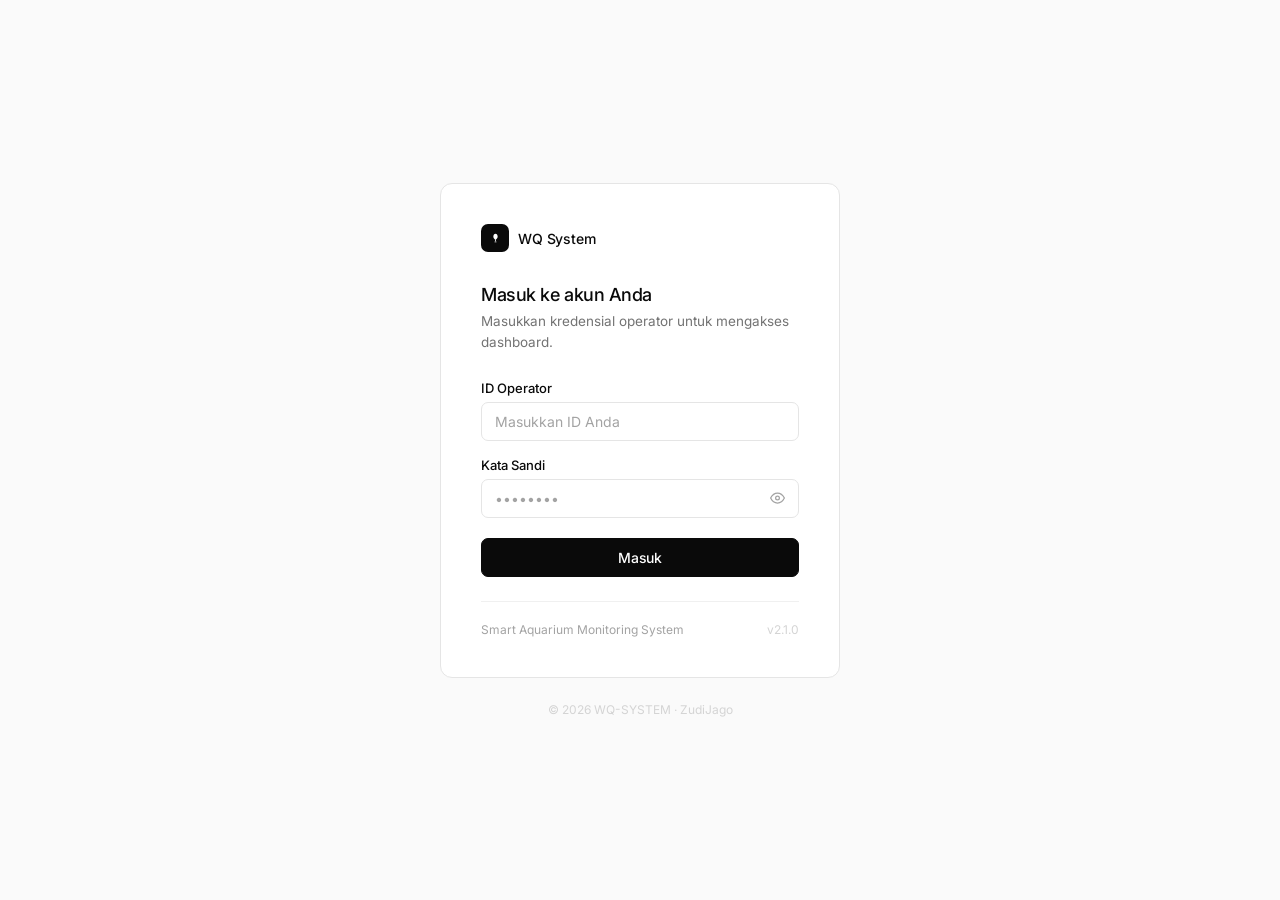
<file: history.html>
<!DOCTYPE html>
<html lang="id">
<head>
<meta charset="UTF-8">
<script>if(sessionStorage.getItem("statusLogin")!=="sukses"){window.location.href="login.html";}</script>
<meta name="viewport" content="width=device-width, initial-scale=1.0">
<title>Data Log — WQ System</title>
<link href="https://fonts.googleapis.com/css2?family=DM+Sans:opsz,wght@9..40,300;9..40,400;9..40,500;9..40,600&family=DM+Mono:wght@400;500&display=swap" rel="stylesheet">
<link href="https://cdnjs.cloudflare.com/ajax/libs/font-awesome/6.0.0/css/all.min.css" rel="stylesheet">
<style>
*,*::before,*::after{box-sizing:border-box;margin:0;padding:0;}
html,body{height:100%;}
:root{
  --bg:#f6f6f5;--surface:#ffffff;--surface-2:#fafaf9;
  --border:#e5e5e2;--border-2:#efefed;
  --text-1:#111110;--text-2:#737370;--text-3:#b0b0ac;
  --mono:'DM Mono',monospace;--sans:'DM Sans',system-ui,sans-serif;
  --r-s:6px;--r-m:10px;--r-l:14px;
  --shadow:0 1px 4px rgba(0,0,0,.06);
  --green:#15803d;--green-bg:#f0fdf4;--green-bd:#bbf7d0;
  --red:#b91c1c;--red-bg:#fff5f5;--red-bd:#fecaca;
  --blue:#1d4ed8;--blue-bg:#eff6ff;--blue-bd:#bfdbfe;
  --orange:#c2410c;--orange-bg:#fff7ed;--orange-bd:#fed7aa;
}
[data-theme="dark"]{
  --bg:#111110;--surface:#1a1a18;--surface-2:#202020;
  --border:#2c2c2a;--border-2:#242422;
  --text-1:#f0f0ee;--text-2:#9a9a96;--text-3:#585854;
}
body{font-family:var(--sans);background:var(--bg);color:var(--text-1);display:flex;flex-direction:column;min-height:100vh;-webkit-font-smoothing:antialiased;}

/* NAV */
nav{position:sticky;top:0;z-index:100;background:rgba(255,255,255,.88);backdrop-filter:blur(14px);border-bottom:1px solid var(--border);}
[data-theme="dark"] nav{background:rgba(26,26,24,.88);}
.nav-inner{max-width:1280px;margin:0 auto;padding:0 24px;height:54px;display:flex;align-items:center;justify-content:space-between;gap:12px;}
.brand{display:flex;align-items:center;gap:9px;text-decoration:none;}
.brand-mark{width:28px;height:28px;border-radius:7px;background:var(--text-1);display:flex;align-items:center;justify-content:center;flex-shrink:0;}
.brand-mark svg{width:13px;height:13px;}
.brand-name{font-size:14px;font-weight:600;letter-spacing:-.02em;color:var(--text-1);}
.nav-tabs{display:flex;align-items:center;gap:2px;background:var(--bg);border:1px solid var(--border);border-radius:var(--r-m);padding:3px;}
.nav-tab{padding:5px 14px;border-radius:7px;font-size:13px;font-weight:500;text-decoration:none;color:var(--text-2);transition:color .14s,background .14s;}
.nav-tab:hover{color:var(--text-1);background:var(--border-2);}
.nav-tab.on{background:var(--surface);color:var(--text-1);box-shadow:var(--shadow);}
.nav-right{display:flex;align-items:center;gap:8px;}
.nav-clock{font-family:var(--mono);font-size:12px;color:var(--text-3);}
.icon-btn{width:32px;height:32px;border-radius:var(--r-s);border:1px solid var(--border);background:none;color:var(--text-2);cursor:pointer;display:flex;align-items:center;justify-content:center;transition:all .14s;}
.icon-btn:hover{background:var(--surface-2);color:var(--text-1);}
.ghost-btn{height:32px;padding:0 12px;border-radius:var(--r-s);border:1px solid var(--border);background:none;font-family:var(--sans);font-size:13px;font-weight:500;color:var(--text-2);cursor:pointer;display:flex;align-items:center;gap:6px;transition:all .14s;}
.ghost-btn:hover{background:var(--surface-2);color:var(--text-1);}
.hbtn{display:none;width:32px;height:32px;border-radius:var(--r-s);border:1px solid var(--border);background:none;color:var(--text-2);cursor:pointer;align-items:center;justify-content:center;}
.mob-menu{display:none;flex-direction:column;gap:3px;padding:10px 16px 14px;border-top:1px solid var(--border);background:var(--surface);}
.mob-menu.open{display:flex;}
.mob-link{display:flex;align-items:center;gap:8px;padding:9px 12px;border-radius:var(--r-s);font-size:13px;font-weight:500;color:var(--text-2);text-decoration:none;transition:all .14s;}
.mob-link:hover,.mob-link.on{background:var(--bg);color:var(--text-1);}
.mob-divider{height:1px;background:var(--border);margin:4px 0;}

/* PAGE */
.page{max-width:1280px;margin:0 auto;padding:28px 24px 56px;display:flex;flex-direction:column;gap:20px;}

/* PAGE HEADER */
.pg-header{padding-bottom:20px;border-bottom:1px solid var(--border);}
.pg-title{font-size:16px;font-weight:600;letter-spacing:-.022em;}
.pg-sub{font-size:13px;color:var(--text-3);margin-top:3px;}

/* TABLE CARD */
.table-card{background:var(--surface);border:1px solid var(--border);border-radius:var(--r-l);overflow:hidden;}
.table-toolbar{display:flex;align-items:center;justify-content:space-between;gap:12px;padding:16px 20px;border-bottom:1px solid var(--border);flex-wrap:wrap;}
.toolbar-left{display:flex;align-items:center;gap:10px;}
.toolbar-title{font-size:13px;font-weight:600;letter-spacing:-.01em;color:var(--text-1);}
.count-badge{font-family:var(--mono);font-size:11px;font-weight:500;padding:2px 8px;border-radius:20px;background:var(--surface-2);border:1px solid var(--border);color:var(--text-2);}
.toolbar-right{display:flex;align-items:center;gap:8px;flex-wrap:wrap;}

/* FILTER BAR */
.filter-bar{display:flex;align-items:center;background:var(--surface-2);border:1px solid var(--border);border-radius:var(--r-m);overflow:hidden;height:32px;}
.filter-seg{display:flex;align-items:center;gap:6px;padding:0 10px;height:100%;}
.filter-seg+.filter-seg{border-left:1px solid var(--border);}
.filter-seg input[type="date"],
.filter-seg input[type="time"]{background:none;border:none;outline:none;font-family:var(--mono);font-size:11px;font-weight:500;color:var(--text-1);cursor:pointer;}
.filter-seg input::-webkit-calendar-picker-indicator{opacity:.35;cursor:pointer;}
.filter-divider{font-family:var(--mono);font-size:11px;color:var(--text-3);}
.filter-reset{background:none;border:none;cursor:pointer;color:var(--text-3);display:flex;align-items:center;padding:0 8px;height:100%;transition:color .14s;}
.filter-reset:hover{color:var(--red);}

/* ACTION BTNS */
.act-btn{height:32px;padding:0 12px;border-radius:var(--r-s);border:1px solid var(--border);background:var(--surface);font-family:var(--sans);font-size:12px;font-weight:500;color:var(--text-2);cursor:pointer;display:flex;align-items:center;gap:6px;transition:all .14s;white-space:nowrap;}
.act-btn:hover{background:var(--surface-2);color:var(--text-1);}
.act-btn.danger{color:var(--red);border-color:var(--red-bd);}
.act-btn.danger:hover{background:var(--red-bg);}

/* TABLE */
.tbl-wrap{overflow-x:auto;}
table{width:100%;border-collapse:collapse;}
thead tr{border-bottom:1px solid var(--border);}
thead th{padding:10px 14px;font-family:var(--mono);font-size:10.5px;font-weight:500;color:var(--text-3);text-transform:uppercase;letter-spacing:.05em;white-space:nowrap;text-align:left;}
thead th.center{text-align:center;}
tbody tr{border-bottom:1px solid var(--border-2);transition:background .1s;}
tbody tr:hover{background:var(--surface-2);}
tbody tr:last-child{border-bottom:none;}
tbody td{padding:11px 14px;font-size:13px;color:var(--text-2);white-space:nowrap;}
.td-mono{font-family:var(--mono);font-size:12px;color:var(--text-3);}
.td-val{font-weight:600;color:var(--text-1);}
.td-unit{font-size:12px;font-weight:400;color:var(--text-3);margin-left:2px;}
.td-center{text-align:center;}
.row-badge{display:inline-flex;align-items:center;font-size:10.5px;font-weight:600;padding:2px 7px;border-radius:4px;border:1px solid;margin-left:8px;vertical-align:middle;}
.del-btn{width:28px;height:28px;border-radius:var(--r-s);border:1px solid var(--border);background:none;color:var(--text-3);cursor:pointer;display:inline-flex;align-items:center;justify-content:center;transition:all .14s;font-size:11px;}
.del-btn:hover{background:var(--red-bg);border-color:var(--red-bd);color:var(--red);}

/* EMPTY STATE */
.empty-state{padding:52px 20px;text-align:center;}
.empty-icon{font-size:24px;color:var(--text-3);margin-bottom:10px;}
.empty-title{font-size:14px;font-weight:500;color:var(--text-2);margin-bottom:4px;}
.empty-sub{font-size:13px;color:var(--text-3);}

/* FOOTER */
footer{border-top:1px solid var(--border);background:var(--surface);padding:14px 24px;text-align:center;font-family:var(--mono);font-size:11px;color:var(--text-3);margin-top:auto;}

/* RESPONSIVE */
@media(max-width:768px){
  .nav-tabs,.nav-clock,.ghost-btn{display:none!important;}
  .hbtn{display:flex;}
  .page{padding:16px 16px 48px;gap:16px;}
  .table-toolbar{flex-direction:column;align-items:flex-start;}
}
</style>
</head>
<body>

<nav>
  <div class="nav-inner">
    <a href="index.html" class="brand">
      <div class="brand-mark">
        <svg viewBox="0 0 24 24" fill="none"><path d="M12 3C9.8 3 8 5.2 8 8.5C8 11 9.4 13.1 11.5 14.2L11 17H13L12.5 14.2C14.6 13.1 16 11 16 8.5C16 5.2 14.2 3 12 3Z" fill="white"/><rect x="10" y="17" width="4" height="2.5" rx="1" fill="white" opacity=".5"/></svg>
      </div>
      <span class="brand-name">WQ System</span>
    </a>
    <div class="nav-tabs">
      <a href="index.html" class="nav-tab">Overview</a>
      <a href="grafik.html" class="nav-tab">Analytics</a>
      <a href="history.html" class="nav-tab on">Data Log</a>
    </div>
    <div class="nav-right">
      <span class="nav-clock" id="nav-clock">--:--:--</span>
      <button class="icon-btn" onclick="toggleTheme()" id="theme-btn" title="Toggle theme"><i class="fa-regular fa-moon" style="font-size:12px;"></i></button>
      <button class="ghost-btn" onclick="logout()"><i class="fa-solid fa-arrow-right-from-bracket" style="font-size:11px;"></i>Sign out</button>
      <button class="hbtn" id="hbtn"><i class="fa-solid fa-bars" id="hicon" style="font-size:13px;"></i></button>
    </div>
  </div>
  <div class="mob-menu" id="mob-menu">
    <a href="index.html" class="mob-link"><i class="fa-solid fa-chart-pie" style="font-size:12px;color:var(--text-3);width:16px;"></i>Overview</a>
    <a href="grafik.html" class="mob-link"><i class="fa-solid fa-chart-area" style="font-size:12px;color:var(--text-3);width:16px;"></i>Analytics</a>
    <a href="history.html" class="mob-link on"><i class="fa-solid fa-database" style="font-size:12px;color:var(--text-3);width:16px;"></i>Data Log</a>
    <div class="mob-divider"></div>
    <button onclick="logout()" style="width:100%;padding:9px 12px;background:var(--surface-2);border:1px solid var(--border);border-radius:var(--r-s);font-family:var(--sans);font-size:13px;font-weight:500;color:var(--text-2);cursor:pointer;display:flex;align-items:center;justify-content:center;gap:7px;">
      <i class="fa-solid fa-arrow-right-from-bracket" style="font-size:11px;"></i>Sign out
    </button>
  </div>
</nav>

<main class="page">

  <div class="pg-header">
    <div class="pg-title">Data Log</div>
    <div class="pg-sub">Riwayat parameter harian. Maksimal 2.880 data per hari.</div>
  </div>

  <div class="table-card">
    <div class="table-toolbar">
      <div class="toolbar-left">
        <span class="toolbar-title">Daily Records</span>
        <span class="count-badge" id="total-data-badge">0 data</span>
      </div>
      <div class="toolbar-right">
        <div class="filter-bar">
          <div class="filter-seg">
            <i class="fa-regular fa-calendar" style="font-size:10px;color:var(--text-3);"></i>
            <input type="date" id="filter-tanggal" onchange="gantiTanggal()">
          </div>
          <div class="filter-seg">
            <i class="fa-regular fa-clock" style="font-size:10px;color:var(--text-3);"></i>
            <input type="time" id="filter-waktu-mulai" onchange="filterWaktu()">
            <span class="filter-divider">—</span>
            <input type="time" id="filter-waktu-selesai" onchange="filterWaktu()">
            <button class="filter-reset" onclick="resetWaktu()" title="Reset filter jam">
              <i class="fa-solid fa-xmark" style="font-size:11px;"></i>
            </button>
          </div>
        </div>
        <button onclick="unduhCSV()" class="act-btn">
          <i class="fa-solid fa-arrow-down" style="font-size:11px;"></i> Export CSV
        </button>
        <button onclick="hapusSemuaDataLog()" class="act-btn danger">
          <i class="fa-solid fa-trash-can" style="font-size:11px;"></i> Clear All
        </button>
      </div>
    </div>

    <div class="tbl-wrap">
      <table id="tabel-log">
        <thead>
          <tr>
            <th>Timestamp</th>
            <th>Date</th>
            <th>pH Level</th>
            <th>Turbidity</th>
            <th>Water Level</th>
            <th>Durasi Kuras</th> <th>Durasi Isi</th>   <th class="center">Action</th>
          </tr>
        </thead>
        <tbody id="table-body"></tbody>
      </table>
    </div>
  </div>

</main>

<footer>&copy; 2026 WQ-SYSTEM &middot; by ZudiJago</footer>

<script>
/* CLOCK */
function tickClock(){const e=document.getElementById('nav-clock');if(e)e.textContent=new Date().toLocaleTimeString('id-ID',{hour12:false});}
setInterval(tickClock,1000);tickClock();

/* HELPER DURASI */
function formatDur(s) {
  if (!s) return "0s";
  const m = Math.floor(s / 60);
  return m > 0 ? `${m}m ${s%60}s` : `${s}s`;
}

/* DARK MODE */
let dark=localStorage.getItem('wq-dark')==='1';
function applyTheme(){
  document.documentElement.setAttribute('data-theme',dark?'dark':'');
  const b=document.getElementById('theme-btn');
  if(b)b.innerHTML=dark?'<i class="fa-regular fa-sun" style="font-size:12px;"></i>':'<i class="fa-regular fa-moon" style="font-size:12px;"></i>';
}
function toggleTheme(){dark=!dark;localStorage.setItem('wq-dark',dark?'1':'0');applyTheme();}
applyTheme();

/* HAMBURGER */
document.getElementById('hbtn').addEventListener('click',()=>{
  const m=document.getElementById('mob-menu');
  const ic=document.getElementById('hicon');
  m.classList.toggle('open');
  ic.className=m.classList.contains('open')?'fa-solid fa-xmark':'fa-solid fa-bars';
  ic.style.fontSize='13px';
});

function logout(){sessionStorage.removeItem('statusLogin');window.location.href='login.html';}

/* FILTER WAKTU */
window.filterWaktu=function(){
  const s=document.getElementById('filter-waktu-mulai').value;
  const e=document.getElementById('filter-waktu-selesai').value;
  const rows=document.querySelectorAll('#table-body tr:not(#row-empty-filter)');
  let show=0,total=rows.length;
  rows.forEach(tr=>{
    const t=tr.getAttribute('data-time');
    if(!t){tr.style.display='';show++;return;}
    let vis=true;
    if(s||e){
      const from=s?s+':00':'00:00:00';
      const to=e?e+':59':'23:59:59';
      vis=t>=from&&t<=to;
    }
    tr.style.display=vis?'':'none';
    if(vis)show++;
  });
  const badge=document.getElementById('total-data-badge');
  if(badge)badge.textContent=(s||e)?`${show} / ${total} data`:`${total} data`;
  const old=document.getElementById('row-empty-filter');
  if(old)old.remove();
  if(total>0&&show===0){
    const tr=document.createElement('tr');tr.id='row-empty-filter';
    tr.innerHTML=`<td colspan="8"><div class="empty-state"><div class="empty-icon"><i class="fa-solid fa-magnifying-glass"></i></div><div class="empty-title">Tidak ada data</div><div class="empty-sub">Tidak ada rekaman yang cocok dengan rentang jam ini.</div></div></td>`;
    document.getElementById('table-body').appendChild(tr);
  }
};

window.resetWaktu=function(){
  document.getElementById('filter-waktu-mulai').value='';
  document.getElementById('filter-waktu-selesai').value='';
  window.filterWaktu();
};

/* EXPORT CSV - HANYA DURASI SAJA */
function unduhCSV(){
  const rows=document.querySelectorAll('#table-body tr[data-date]');
  // Kolom diubah menjadi lebih simpel
  let csv='"Timestamp";"Date";"pH";"Turbidity_NTU";"WaterLevel_cm";"Durasi_Kuras";"Durasi_Isi"\n';
  let n=0;
  rows.forEach(tr=>{
    if(tr.style.display==='none')return;
    const cells=tr.querySelectorAll('td');
    if(cells.length<8)return;
    const ts=cells[0].textContent.trim();
    const dt=cells[1].textContent.trim();
    const ph=cells[2].querySelector('.td-val')?.textContent.trim()||cells[2].textContent.trim();
    const tb=cells[3].querySelector('.td-val')?.textContent.trim()||cells[3].textContent.trim();
    const lv=cells[4].querySelector('.td-val')?.textContent.trim()||cells[4].textContent.trim();
    
    // Ambil data attribut yang disembunyikan di <tr>
    const kurasStat = tr.getAttribute('data-kuras-stat') || 'OFF';
    const kurasDur = tr.getAttribute('data-kuras-dur') || 0;
    const isiStat = tr.getAttribute('data-isi-stat') || 'OFF';
    const isiDur = tr.getAttribute('data-isi-dur') || 0;

    // Logika: Jika ON tampilkan durasi asli, jika OFF tampilkan 0s
    const formatKuras = kurasStat === 'ON' ? formatDur(kurasDur) : '0s';
    const formatIsi = isiStat === 'ON' ? formatDur(isiDur) : '0s';

    // Ekspor ke CSV dengan pemisah titik koma (;)
    csv+=`"${ts}";"${dt}";"${ph}";"${tb}";"${lv}";"${formatKuras}";"${formatIsi}"\n`;
    n++;
  });
  if(n===0){alert('Tidak ada data untuk diunduh.');return;}
  const tgl=document.getElementById('filter-tanggal').value||new Date().toISOString().slice(0,10);
  const a=document.createElement('a');
  a.href=URL.createObjectURL(new Blob([csv],{type:'text/csv;charset=utf-8;'}));
  a.download=`WQ_Log_${tgl}.csv`;a.click();
}
</script>

<script type="module">
import{initializeApp}from"https://www.gstatic.com/firebasejs/10.11.1/firebase-app.js";
import{getDatabase,ref,onValue,remove}from"https://www.gstatic.com/firebasejs/10.11.1/firebase-database.js";

const app=initializeApp({apiKey:"AIzaSyDps5vc8pREiwr3BrNbX1k7xN1zleMZR2A",databaseURL:"https://realtime-database-5c956-default-rtdb.asia-southeast1.firebasedatabase.app"});
const db=getDatabase(app);
const tbody=document.getElementById('table-body');
let unsub=null,tanggalHariIni='';

function tglLokal(d){return`${d.getFullYear()}-${String(d.getMonth()+1).padStart(2,'0')}-${String(d.getDate()).padStart(2,'0')}`;}

window.hapusDataLog=function(key){
  if(!confirm('Hapus baris data ini?'))return;
  remove(ref(db,'SistemAir_Log/'+key)).catch(e=>alert('Gagal: '+e.message));
};

window.hapusSemuaDataLog=function(){
  if(!confirm('PERINGATAN!\n\nHapus SELURUH data log? Tindakan ini tidak dapat dibatalkan.'))return;
  Promise.all([remove(ref(db,'SistemAir_Log')),remove(ref(db,'SistemAir_Harian'))])
    .then(()=>alert('Seluruh data berhasil dihapus.'))
    .catch(e=>alert('Gagal: '+e.message));
};

window.muatDataDariFirebase=function(tgl){
  if(unsub){unsub();unsub=null;}
  unsub=onValue(ref(db,'SistemAir_Log/'+tgl),snap=>{
    tbody.innerHTML='';
    if(!snap.exists()){
      tbody.innerHTML=`<tr><td colspan="8"><div class="empty-state"><div class="empty-icon"><i class="fa-solid fa-inbox"></i></div><div class="empty-title">Tidak ada data</div><div class="empty-sub">Belum ada rekaman untuk tanggal ${tgl}.</div></div></td></tr>`;
      document.getElementById('total-data-badge').textContent='0 data';
      return;
    }
    let rows=[];
    snap.forEach(child=>{const d=child.val();d._key=tgl+'/'+child.key;rows.push(d);});
    rows.sort((a,b)=>(b.timestamp||0)-(a.timestamp||0));

    rows.forEach(d=>{
      const dt=d.timestamp?new Date(d.timestamp*1000):new Date();
      const jam=String(dt.getHours()).padStart(2,'0')+':'+String(dt.getMinutes()).padStart(2,'0')+':'+String(dt.getSeconds()).padStart(2,'0');
      const tglTampil=dt.toLocaleDateString('id-ID',{year:'numeric',month:'2-digit',day:'2-digit'});
      
      // LOGIKA & INDIKATOR pH
      const ph=d.pH||0;
      const phOk=ph>=6.5&&ph<=8.5;
      const phBadge=`<span class="row-badge" style="background:${phOk?'var(--green-bg)':'var(--red-bg)'};color:${phOk?'var(--green)':'var(--red)'};border-color:${phOk?'var(--green-bd)':'var(--red-bd)'};">${phOk?'Optimal':'Critical'}</span>`;

      // LOGIKA & INDIKATOR TURBIDITY
      const tb=Math.round(d.turbidity||0);
      const tbOk=tb <= 53; 
      const tbBadge=`<span class="row-badge" style="background:${tbOk?'var(--green-bg)':'var(--orange-bg)'};color:${tbOk?'var(--green)':'var(--orange)'};border-color:${tbOk?'var(--green-bd)':'var(--orange-bd)'};">${tbOk?'Jernih':'Keruh'}</span>`;

      // LOGIKA & INDIKATOR TINGGI AIR
      const lv=Math.round(d.tinggiAir||0);
      let lvBg, lvColor, lvBd, lvText;
      if (lv <= 40) {
        lvBg = 'var(--red-bg)'; lvColor = 'var(--red)'; lvBd = 'var(--red-bd)'; lvText = 'Habis';
      } else if (lv > 68) {
        lvBg = 'var(--orange-bg)'; lvColor = 'var(--orange)'; lvBd = 'var(--orange-bd)'; lvText = 'Penuh';
      } else {
        lvBg = 'var(--green-bg)'; lvColor = 'var(--green)'; lvBd = 'var(--green-bd)'; lvText = 'Aman';
      }
      const lvBadge=`<span class="row-badge" style="background:${lvBg};color:${lvColor};border-color:${lvBd};">${lvText}</span>`;

      // LOGIKA DURASI POMPA (DISEDERHANAKAN UNTUK TAMPILAN TABEL)
      const pKuras = d.pompa_kuras || 'OFF';
      const durKuras = pKuras === 'ON' ? (d.durasi_kuras_ON_detik||0) : 0;
      const textKuras = pKuras === 'ON' ? formatDur(durKuras) : '0s';

      const pIsi = d.pompa_isi || 'OFF';
      const durIsi = pIsi === 'ON' ? (d.durasi_isi_ON_detik||0) : 0;
      const textIsi = pIsi === 'ON' ? formatDur(durIsi) : '0s';

      const tr=document.createElement('tr');
      tr.setAttribute('data-date',tgl);
      tr.setAttribute('data-time',jam);
      
      // Simpan data pompa ke atribut tr untuk diekspor ke CSV nantinya
      tr.setAttribute('data-kuras-stat', pKuras);
      tr.setAttribute('data-kuras-dur', durKuras);
      tr.setAttribute('data-isi-stat', pIsi);
      tr.setAttribute('data-isi-dur', durIsi);

      // TAMPILAN DI TABEL HTML (SEKARANG HANYA TEKS DURASI)
      tr.innerHTML=`
        <td class="td-mono">${jam}</td>
        <td>${tglTampil}</td>
        <td><span class="td-val">${ph.toFixed(2)}</span>${phBadge}</td>
        <td><span class="td-val">${tb}</span><span class="td-unit">NTU</span>${tbBadge}</td>
        <td><span class="td-val">${lv}</span><span class="td-unit">cm</span>${lvBadge}</td>
        <td class="td-mono">${textKuras}</td>
        <td class="td-mono">${textIsi}</td>
        <td class="td-center"><button onclick="hapusDataLog('${d._key}')" class="del-btn" title="Hapus baris"><i class="fa-solid fa-trash-can"></i></button></td>`;
      tbody.appendChild(tr);
    });

    document.getElementById('total-data-badge').textContent=rows.length+' data';
    if(typeof window.filterWaktu==='function')window.filterWaktu();
  });
};

window.gantiTanggal=function(){
  const v=document.getElementById('filter-tanggal').value;
  if(v)window.muatDataDariFirebase(v);
};

/* INIT */
tanggalHariIni=tglLokal(new Date());
document.getElementById('filter-tanggal').value=tanggalHariIni;
window.muatDataDariFirebase(tanggalHariIni);

/* AUTO MIDNIGHT RESET + AUTO CSV */
setInterval(()=>{
  const now=new Date();
  const today=tglLokal(now);
  if(now.getHours()===23&&now.getMinutes()===59&&now.getSeconds()===55)unduhCSV();
  if(today!==tanggalHariIni){
    tanggalHariIni=today;
    const inp=document.getElementById('filter-tanggal');
    if(inp.value<today){inp.value=today;window.muatDataDariFirebase(today);}
  }
},1000);
</script>
</body>
</html>
</file>
